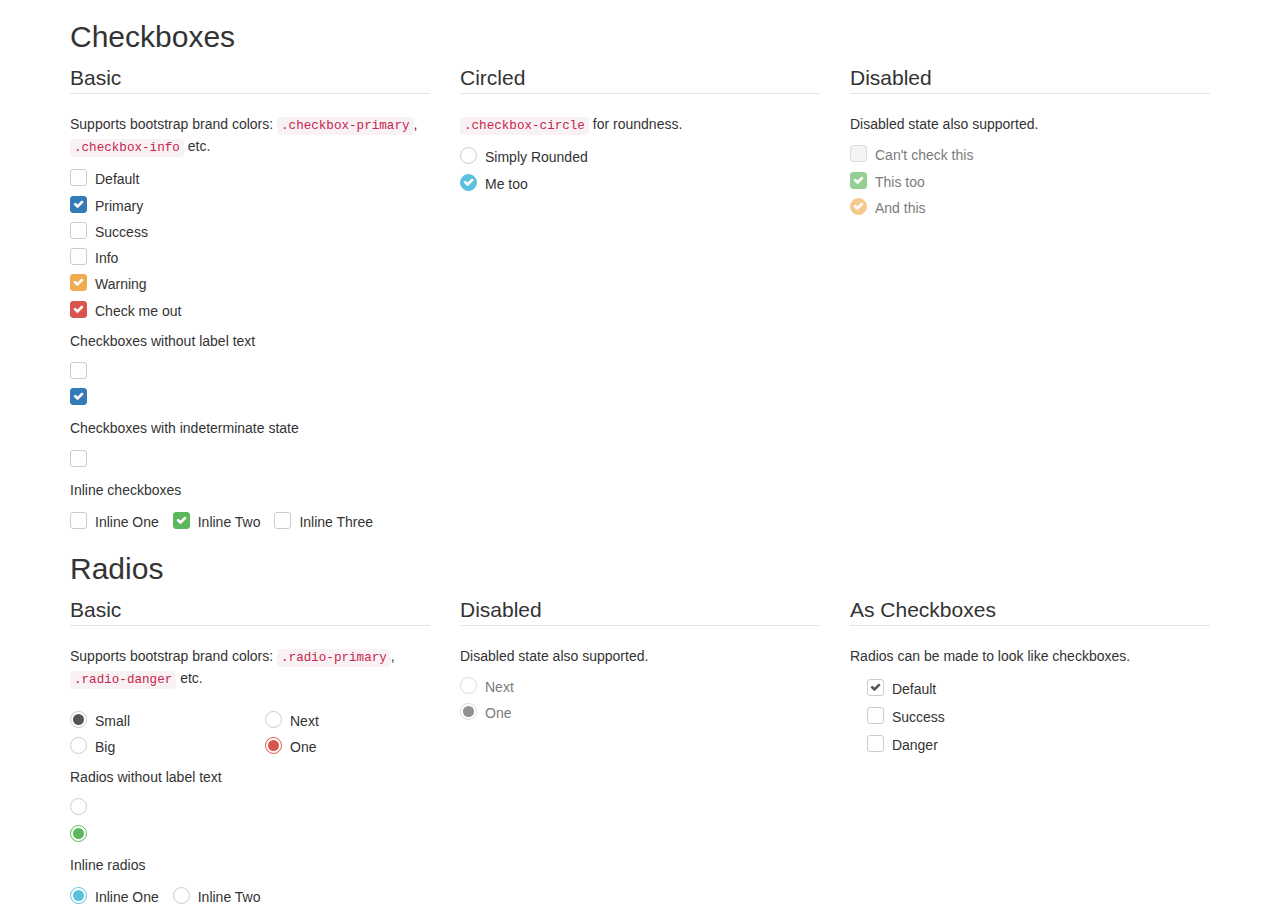
<file: static/resources/plugins/awesome-bootstrap-checkbox/index.html>
<!DOCTYPE html>
<html>
<head lang="en">
    <meta charset="UTF-8">
    <title>awesome bootstrap checkbox demo</title>
    <link rel="stylesheet" href="../bootstrap-3.3.0/css/bootstrap.css"/>
    <link rel="stylesheet" href="../font-awesome-4.7.0/css/font-awesome.css"/>
    <link rel="stylesheet" href="awesome-bootstrap-checkbox.css"/>
</head>
<body>
<div class="container">
    <h2>Checkboxes</h2>
    <form role="form">
        <div class="row">
            <div class="col-md-4">
                <fieldset>
                    <legend>
                        Basic
                    </legend>
                    <p>
                        Supports bootstrap brand colors: <code>.checkbox-primary</code>, <code>.checkbox-info</code> etc.
                    </p>
                    <div class="checkbox">
                        <input id="checkbox1" class="styled" type="checkbox">
                        <label for="checkbox1">
                            Default
                        </label>
                    </div>
                    <div class="checkbox checkbox-primary">
                        <input id="checkbox2" class="styled" type="checkbox" checked>
                        <label for="checkbox2">
                            Primary
                        </label>
                    </div>
                    <div class="checkbox checkbox-success">
                        <input id="checkbox3" class="styled" type="checkbox">
                        <label for="checkbox3">
                            Success
                        </label>
                    </div>
                    <div class="checkbox checkbox-info">
                        <input id="checkbox4" class="styled" type="checkbox">
                        <label for="checkbox4">
                            Info
                        </label>
                    </div>
                    <div class="checkbox checkbox-warning">
                        <input id="checkbox5" type="checkbox" class="styled" checked>
                        <label for="checkbox5">
                            Warning
                        </label>
                    </div>
                    <div class="checkbox checkbox-danger">
                        <input id="checkbox6" type="checkbox" class="styled" checked>
                        <label for="checkbox6">
                            Check me out
                        </label>
                    </div>
                    <p>Checkboxes without label text</p>
                    <div class="checkbox">
                        <input type="checkbox" class="styled" id="singleCheckbox1" value="option1" aria-label="Single checkbox One">
                        <label></label>
                    </div>
                    <div class="checkbox checkbox-primary">
                        <input type="checkbox" class="styled styled-primary" id="singleCheckbox2" value="option2" checked aria-label="Single checkbox Two">
                        <label></label>
                    </div>
                    <p>Checkboxes with indeterminate state</p>
                    <div class="checkbox checkbox-primary">
                        <input id="indeterminateCheckbox" class="styled" type="checkbox" onclick="changeState(this)">
                        <label></label>
                    </div>
                    <p>Inline checkboxes</p>
                    <div class="checkbox checkbox-inline">
                        <input type="checkbox" class="styled" id="inlineCheckbox1" value="option1">
                        <label for="inlineCheckbox1"> Inline One </label>
                    </div>
                    <div class="checkbox checkbox-success checkbox-inline">
                        <input type="checkbox" class="styled" id="inlineCheckbox2" value="option1" checked>
                        <label for="inlineCheckbox2"> Inline Two </label>
                    </div>
                    <div class="checkbox checkbox-inline">
                        <input type="checkbox" class="styled" id="inlineCheckbox3" value="option1">
                        <label for="inlineCheckbox3"> Inline Three </label>
                    </div>
                </fieldset>
            </div>
            <div class="col-md-4">
                <fieldset>
                    <legend>
                        Circled
                    </legend>
                    <p>
                        <code>.checkbox-circle</code> for roundness.
                    </p>
                    <div class="checkbox checkbox-circle">
                        <input id="checkbox7" class="styled" type="checkbox">
                        <label for="checkbox7">
                            Simply Rounded
                        </label>
                    </div>
                    <div class="checkbox checkbox-info checkbox-circle">
                        <input id="checkbox8" class="styled" type="checkbox" checked>
                        <label for="checkbox8">
                            Me too
                        </label>
                    </div>
                </fieldset>
            </div>
            <div class="col-md-4">
                <fieldset>
                    <legend>
                        Disabled
                    </legend>
                    <p>
                        Disabled state also supported.
                    </p>
                    <div class="checkbox">
                        <input class="styled" id="checkbox9" type="checkbox" disabled>
                        <label for="checkbox9">
                            Can't check this
                        </label>
                    </div>
                    <div class="checkbox checkbox-success">
                        <input class="styled styled" id="checkbox10" type="checkbox" disabled checked>
                        <label for="checkbox10">
                            This too
                        </label>
                    </div>
                    <div class="checkbox checkbox-warning checkbox-circle">
                        <input class="styled" id="checkbox11" type="checkbox" disabled checked>
                        <label for="checkbox11">
                            And this
                        </label>
                    </div>
                </fieldset>
            </div>
        </div>
    </form>
    <h2>Radios</h2>
    <form role="form">
        <div class="row">
            <div class="col-md-4">
                <fieldset>
                    <legend>
                        Basic
                    </legend>
                    <p>
                        Supports bootstrap brand colors: <code>.radio-primary</code>, <code>.radio-danger</code> etc.
                    </p>
                    <div class="row">
                        <div class="col-sm-6">
                            <div class="radio">
                                <input type="radio" name="radio1" id="radio1" value="option1" checked>
                                <label for="radio1">
                                    Small
                                </label>
                            </div>
                            <div class="radio">
                                <input type="radio" name="radio1" id="radio2" value="option2">
                                <label for="radio2">
                                    Big
                                </label>
                            </div>
                        </div>
                        <div class="col-sm-6">
                            <div class="radio radio-danger">
                                <input type="radio" name="radio2" id="radio3" value="option1">
                                <label for="radio3">
                                    Next
                                </label>
                            </div>
                            <div class="radio radio-danger">
                                <input type="radio" name="radio2" id="radio4" value="option2" checked>
                                <label for="radio4">
                                    One
                                </label>
                            </div>
                        </div>
                    </div>
                    <p>Radios without label text</p>
                    <div class="radio">
                        <input type="radio" id="singleRadio1" value="option1" name="radioSingle1" aria-label="Single radio One">
                        <label></label>
                    </div>
                    <div class="radio radio-success">
                        <input type="radio" id="singleRadio2" value="option2" name="radioSingle1" checked aria-label="Single radio Two">
                        <label></label>
                    </div>
                    <p>Inline radios</p>
                    <div class="radio radio-info radio-inline">
                        <input type="radio" id="inlineRadio1" value="option1" name="radioInline" checked>
                        <label for="inlineRadio1"> Inline One </label>
                    </div>
                    <div class="radio radio-inline">
                        <input type="radio" id="inlineRadio2" value="option2" name="radioInline">
                        <label for="inlineRadio2"> Inline Two </label>
                    </div>
                </fieldset>
            </div>
            <div class="col-md-4">
                <fieldset>
                    <legend>
                        Disabled
                    </legend>
                    <p>
                        Disabled state also supported.
                    </p>
                    <div class="radio radio-danger">
                        <input type="radio" name="radio3" id="radio5" value="option1" disabled>
                        <label for="radio5">
                            Next
                        </label>
                    </div>
                    <div class="radio">
                        <input type="radio" name="radio3" id="radio6" value="option2" checked disabled>
                        <label for="radio6">
                            One
                        </label>
                    </div>
                </fieldset>
            </div>
            <div class="col-md-4">
                <fieldset>
                    <legend>
                        As Checkboxes
                    </legend>
                    <p>
                        Radios can be made to look like checkboxes.
                    </p>
                    <div class="checkbox checkbox">
                        <input type="radio" name="radio4" id="radio7" value="option1" checked>
                        <label for="radio7">
                            Default
                        </label>
                    </div>
                    <div class="checkbox checkbox-success">
                        <input type="radio" name="radio4" id="radio8" value="option2">
                        <label for="radio8">
                            Success
                        </label>
                    </div>
                    <div class="checkbox checkbox-danger">
                        <input type="radio" name="radio4" id="radio9" value="option3">
                        <label for="radio9">
                            Danger
                        </label>
                    </div>
                </fieldset>
            </div>
        </div>
    </form>
</div>
<script type="text/javascript">
    function changeState(el) {
        if (el.readOnly) el.checked=el.readOnly=false;
        else if (!el.checked) el.readOnly=el.indeterminate=true;
    }
</script>
</body>
</html>
</file>
